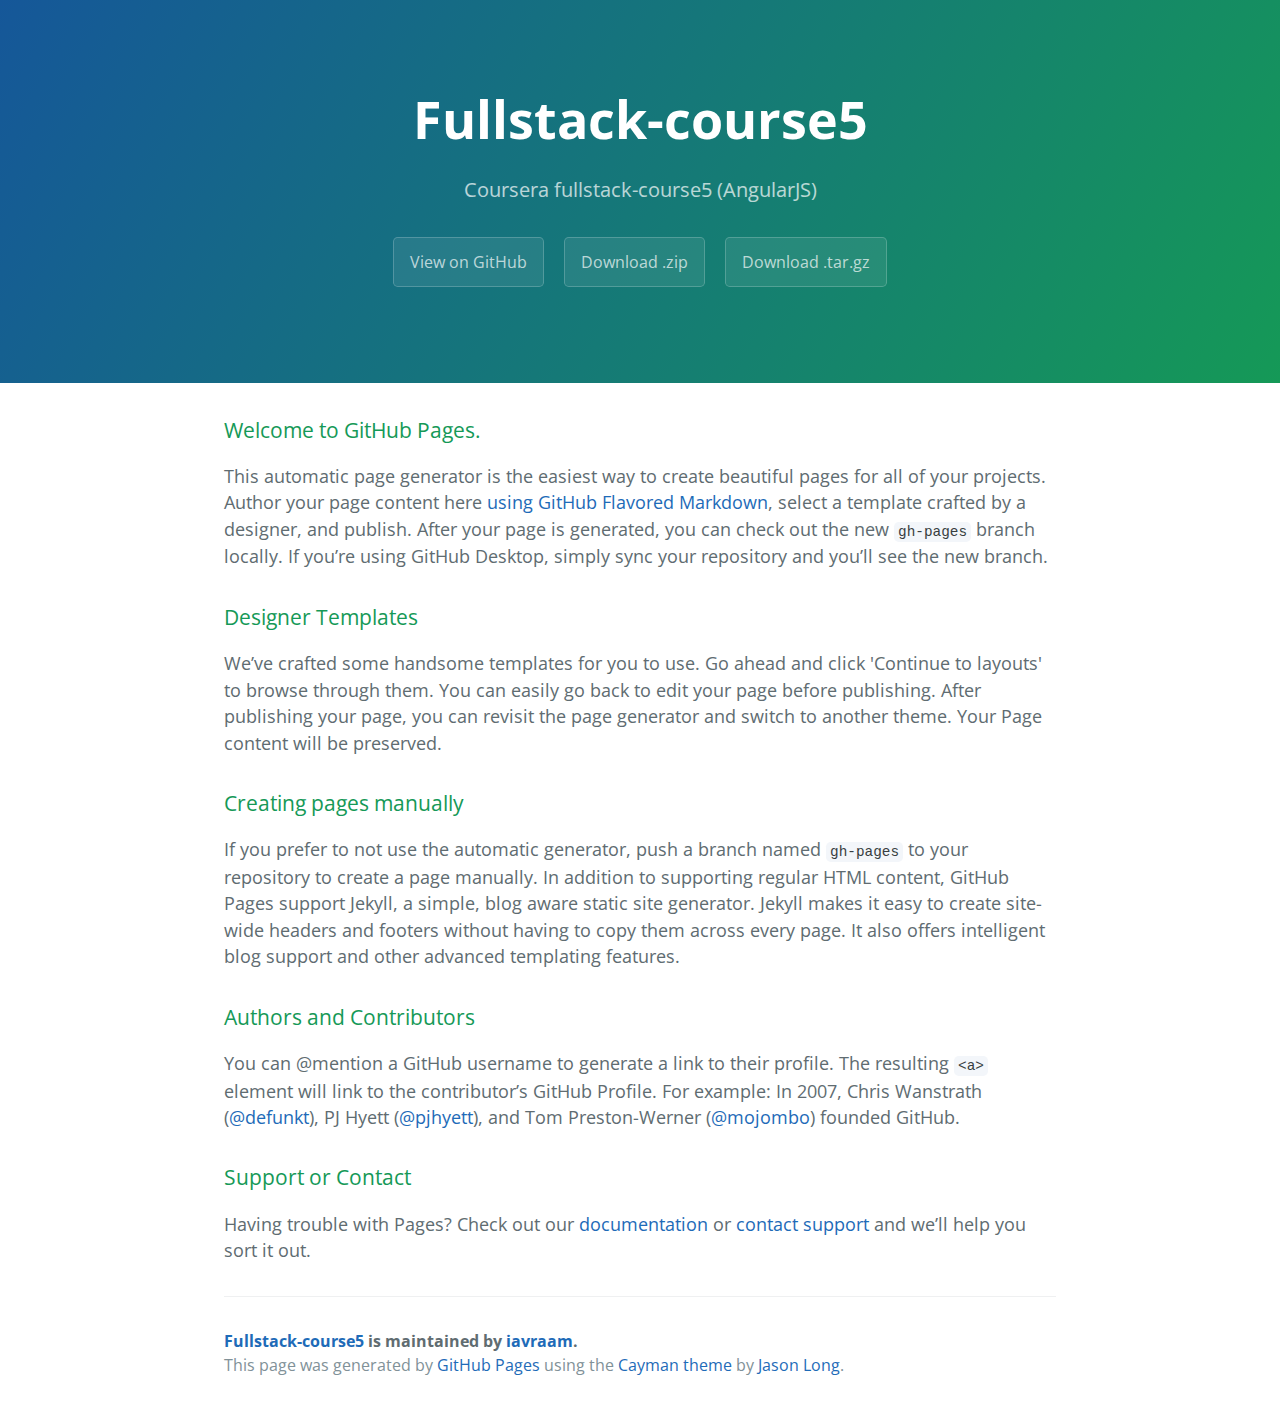
<file: index.html>
<!DOCTYPE html>
<html lang="en-us">
  <head>
    <meta charset="UTF-8">
    <title>Fullstack-course5 by iavraam</title>
    <meta name="viewport" content="width=device-width, initial-scale=1">
    <link rel="stylesheet" type="text/css" href="stylesheets/normalize.css" media="screen">
    <link href='https://fonts.googleapis.com/css?family=Open+Sans:400,700' rel='stylesheet' type='text/css'>
    <link rel="stylesheet" type="text/css" href="stylesheets/stylesheet.css" media="screen">
    <link rel="stylesheet" type="text/css" href="stylesheets/github-light.css" media="screen">
  </head>
  <body>
    <section class="page-header">
      <h1 class="project-name">Fullstack-course5</h1>
      <h2 class="project-tagline">Coursera fullstack-course5 (AngularJS)</h2>
      <a href="https://github.com/iavraam/fullstack-course5" class="btn">View on GitHub</a>
      <a href="https://github.com/iavraam/fullstack-course5/zipball/master" class="btn">Download .zip</a>
      <a href="https://github.com/iavraam/fullstack-course5/tarball/master" class="btn">Download .tar.gz</a>
    </section>

    <section class="main-content">
      <h3>
<a id="welcome-to-github-pages" class="anchor" href="#welcome-to-github-pages" aria-hidden="true"><span aria-hidden="true" class="octicon octicon-link"></span></a>Welcome to GitHub Pages.</h3>

<p>This automatic page generator is the easiest way to create beautiful pages for all of your projects. Author your page content here <a href="https://guides.github.com/features/mastering-markdown/">using GitHub Flavored Markdown</a>, select a template crafted by a designer, and publish. After your page is generated, you can check out the new <code>gh-pages</code> branch locally. If you’re using GitHub Desktop, simply sync your repository and you’ll see the new branch.</p>

<h3>
<a id="designer-templates" class="anchor" href="#designer-templates" aria-hidden="true"><span aria-hidden="true" class="octicon octicon-link"></span></a>Designer Templates</h3>

<p>We’ve crafted some handsome templates for you to use. Go ahead and click 'Continue to layouts' to browse through them. You can easily go back to edit your page before publishing. After publishing your page, you can revisit the page generator and switch to another theme. Your Page content will be preserved.</p>

<h3>
<a id="creating-pages-manually" class="anchor" href="#creating-pages-manually" aria-hidden="true"><span aria-hidden="true" class="octicon octicon-link"></span></a>Creating pages manually</h3>

<p>If you prefer to not use the automatic generator, push a branch named <code>gh-pages</code> to your repository to create a page manually. In addition to supporting regular HTML content, GitHub Pages support Jekyll, a simple, blog aware static site generator. Jekyll makes it easy to create site-wide headers and footers without having to copy them across every page. It also offers intelligent blog support and other advanced templating features.</p>

<h3>
<a id="authors-and-contributors" class="anchor" href="#authors-and-contributors" aria-hidden="true"><span aria-hidden="true" class="octicon octicon-link"></span></a>Authors and Contributors</h3>

<p>You can @mention a GitHub username to generate a link to their profile. The resulting <code>&lt;a&gt;</code> element will link to the contributor’s GitHub Profile. For example: In 2007, Chris Wanstrath (<a href="https://github.com/defunkt" class="user-mention">@defunkt</a>), PJ Hyett (<a href="https://github.com/pjhyett" class="user-mention">@pjhyett</a>), and Tom Preston-Werner (<a href="https://github.com/mojombo" class="user-mention">@mojombo</a>) founded GitHub.</p>

<h3>
<a id="support-or-contact" class="anchor" href="#support-or-contact" aria-hidden="true"><span aria-hidden="true" class="octicon octicon-link"></span></a>Support or Contact</h3>

<p>Having trouble with Pages? Check out our <a href="https://help.github.com/pages">documentation</a> or <a href="https://github.com/contact">contact support</a> and we’ll help you sort it out.</p>

      <footer class="site-footer">
        <span class="site-footer-owner"><a href="https://github.com/iavraam/fullstack-course5">Fullstack-course5</a> is maintained by <a href="https://github.com/iavraam">iavraam</a>.</span>

        <span class="site-footer-credits">This page was generated by <a href="https://pages.github.com">GitHub Pages</a> using the <a href="https://github.com/jasonlong/cayman-theme">Cayman theme</a> by <a href="https://twitter.com/jasonlong">Jason Long</a>.</span>
      </footer>

    </section>

  
  </body>
</html>
</file>
<file: stylesheets/stylesheet.css>
* {
  box-sizing: border-box; }

body {
  padding: 0;
  margin: 0;
  font-family: "Open Sans", "Helvetica Neue", Helvetica, Arial, sans-serif;
  font-size: 16px;
  line-height: 1.5;
  color: #606c71; }

a {
  color: #1e6bb8;
  text-decoration: none; }
  a:hover {
    text-decoration: underline; }

.btn {
  display: inline-block;
  margin-bottom: 1rem;
  color: rgba(255, 255, 255, 0.7);
  background-color: rgba(255, 255, 255, 0.08);
  border-color: rgba(255, 255, 255, 0.2);
  border-style: solid;
  border-width: 1px;
  border-radius: 0.3rem;
  transition: color 0.2s, background-color 0.2s, border-color 0.2s; }
  .btn + .btn {
    margin-left: 1rem; }

.btn:hover {
  color: rgba(255, 255, 255, 0.8);
  text-decoration: none;
  background-color: rgba(255, 255, 255, 0.2);
  border-color: rgba(255, 255, 255, 0.3); }

@media screen and (min-width: 64em) {
  .btn {
    padding: 0.75rem 1rem; } }

@media screen and (min-width: 42em) and (max-width: 64em) {
  .btn {
    padding: 0.6rem 0.9rem;
    font-size: 0.9rem; } }

@media screen and (max-width: 42em) {
  .btn {
    display: block;
    width: 100%;
    padding: 0.75rem;
    font-size: 0.9rem; }
    .btn + .btn {
      margin-top: 1rem;
      margin-left: 0; } }

.page-header {
  color: #fff;
  text-align: center;
  background-color: #159957;
  background-image: linear-gradient(120deg, #155799, #159957); }

@media screen and (min-width: 64em) {
  .page-header {
    padding: 5rem 6rem; } }

@media screen and (min-width: 42em) and (max-width: 64em) {
  .page-header {
    padding: 3rem 4rem; } }

@media screen and (max-width: 42em) {
  .page-header {
    padding: 2rem 1rem; } }

.project-name {
  margin-top: 0;
  margin-bottom: 0.1rem; }

@media screen and (min-width: 64em) {
  .project-name {
    font-size: 3.25rem; } }

@media screen and (min-width: 42em) and (max-width: 64em) {
  .project-name {
    font-size: 2.25rem; } }

@media screen and (max-width: 42em) {
  .project-name {
    font-size: 1.75rem; } }

.project-tagline {
  margin-bottom: 2rem;
  font-weight: normal;
  opacity: 0.7; }

@media screen and (min-width: 64em) {
  .project-tagline {
    font-size: 1.25rem; } }

@media screen and (min-width: 42em) and (max-width: 64em) {
  .project-tagline {
    font-size: 1.15rem; } }

@media screen and (max-width: 42em) {
  .project-tagline {
    font-size: 1rem; } }

.main-content :first-child {
  margin-top: 0; }
.main-content img {
  max-width: 100%; }
.main-content h1, .main-content h2, .main-content h3, .main-content h4, .main-content h5, .main-content h6 {
  margin-top: 2rem;
  margin-bottom: 1rem;
  font-weight: normal;
  color: #159957; }
.main-content p {
  margin-bottom: 1em; }
.main-content code {
  padding: 2px 4px;
  font-family: Consolas, "Liberation Mono", Menlo, Courier, monospace;
  font-size: 0.9rem;
  color: #383e41;
  background-color: #f3f6fa;
  border-radius: 0.3rem; }
.main-content pre {
  padding: 0.8rem;
  margin-top: 0;
  margin-bottom: 1rem;
  font: 1rem Consolas, "Liberation Mono", Menlo, Courier, monospace;
  color: #567482;
  word-wrap: normal;
  background-color: #f3f6fa;
  border: solid 1px #dce6f0;
  border-radius: 0.3rem; }
  .main-content pre > code {
    padding: 0;
    margin: 0;
    font-size: 0.9rem;
    color: #567482;
    word-break: normal;
    white-space: pre;
    background: transparent;
    border: 0; }
.main-content .highlight {
  margin-bottom: 1rem; }
  .main-content .highlight pre {
    margin-bottom: 0;
    word-break: normal; }
.main-content .highlight pre, .main-content pre {
  padding: 0.8rem;
  overflow: auto;
  font-size: 0.9rem;
  line-height: 1.45;
  border-radius: 0.3rem; }
.main-content pre code, .main-content pre tt {
  display: inline;
  max-width: initial;
  padding: 0;
  margin: 0;
  overflow: initial;
  line-height: inherit;
  word-wrap: normal;
  background-color: transparent;
  border: 0; }
  .main-content pre code:before, .main-content pre code:after, .main-content pre tt:before, .main-content pre tt:after {
    content: normal; }
.main-content ul, .main-content ol {
  margin-top: 0; }
.main-content blockquote {
  padding: 0 1rem;
  margin-left: 0;
  color: #819198;
  border-left: 0.3rem solid #dce6f0; }
  .main-content blockquote > :first-child {
    margin-top: 0; }
  .main-content blockquote > :last-child {
    margin-bottom: 0; }
.main-content table {
  display: block;
  width: 100%;
  overflow: auto;
  word-break: normal;
  word-break: keep-all; }
  .main-content table th {
    font-weight: bold; }
  .main-content table th, .main-content table td {
    padding: 0.5rem 1rem;
    border: 1px solid #e9ebec; }
.main-content dl {
  padding: 0; }
  .main-content dl dt {
    padding: 0;
    margin-top: 1rem;
    font-size: 1rem;
    font-weight: bold; }
  .main-content dl dd {
    padding: 0;
    margin-bottom: 1rem; }
.main-content hr {
  height: 2px;
  padding: 0;
  margin: 1rem 0;
  background-color: #eff0f1;
  border: 0; }

@media screen and (min-width: 64em) {
  .main-content {
    max-width: 64rem;
    padding: 2rem 6rem;
    margin: 0 auto;
    font-size: 1.1rem; } }

@media screen and (min-width: 42em) and (max-width: 64em) {
  .main-content {
    padding: 2rem 4rem;
    font-size: 1.1rem; } }

@media screen and (max-width: 42em) {
  .main-content {
    padding: 2rem 1rem;
    font-size: 1rem; } }

.site-footer {
  padding-top: 2rem;
  margin-top: 2rem;
  border-top: solid 1px #eff0f1; }

.site-footer-owner {
  display: block;
  font-weight: bold; }

.site-footer-credits {
  color: #819198; }

@media screen and (min-width: 64em) {
  .site-footer {
    font-size: 1rem; } }

@media screen and (min-width: 42em) and (max-width: 64em) {
  .site-footer {
    font-size: 1rem; } }

@media screen and (max-width: 42em) {
  .site-footer {
    font-size: 0.9rem; } }
</file>
<file: stylesheets/github-light.css>
/*
The MIT License (MIT)

Copyright (c) 2016 GitHub, Inc.

Permission is hereby granted, free of charge, to any person obtaining a copy
of this software and associated documentation files (the "Software"), to deal
in the Software without restriction, including without limitation the rights
to use, copy, modify, merge, publish, distribute, sublicense, and/or sell
copies of the Software, and to permit persons to whom the Software is
furnished to do so, subject to the following conditions:

The above copyright notice and this permission notice shall be included in all
copies or substantial portions of the Software.

THE SOFTWARE IS PROVIDED "AS IS", WITHOUT WARRANTY OF ANY KIND, EXPRESS OR
IMPLIED, INCLUDING BUT NOT LIMITED TO THE WARRANTIES OF MERCHANTABILITY,
FITNESS FOR A PARTICULAR PURPOSE AND NONINFRINGEMENT. IN NO EVENT SHALL THE
AUTHORS OR COPYRIGHT HOLDERS BE LIABLE FOR ANY CLAIM, DAMAGES OR OTHER
LIABILITY, WHETHER IN AN ACTION OF CONTRACT, TORT OR OTHERWISE, ARISING FROM,
OUT OF OR IN CONNECTION WITH THE SOFTWARE OR THE USE OR OTHER DEALINGS IN THE
SOFTWARE.

*/

.pl-c /* comment */ {
  color: #969896;
}

.pl-c1 /* constant, variable.other.constant, support, meta.property-name, support.constant, support.variable, meta.module-reference, markup.raw, meta.diff.header */,
.pl-s .pl-v /* string variable */ {
  color: #0086b3;
}

.pl-e /* entity */,
.pl-en /* entity.name */ {
  color: #795da3;
}

.pl-smi /* variable.parameter.function, storage.modifier.package, storage.modifier.import, storage.type.java, variable.other */,
.pl-s .pl-s1 /* string source */ {
  color: #333;
}

.pl-ent /* entity.name.tag */ {
  color: #63a35c;
}

.pl-k /* keyword, storage, storage.type */ {
  color: #a71d5d;
}

.pl-s /* string */,
.pl-pds /* punctuation.definition.string, string.regexp.character-class */,
.pl-s .pl-pse .pl-s1 /* string punctuation.section.embedded source */,
.pl-sr /* string.regexp */,
.pl-sr .pl-cce /* string.regexp constant.character.escape */,
.pl-sr .pl-sre /* string.regexp source.ruby.embedded */,
.pl-sr .pl-sra /* string.regexp string.regexp.arbitrary-repitition */ {
  color: #183691;
}

.pl-v /* variable */ {
  color: #ed6a43;
}

.pl-id /* invalid.deprecated */ {
  color: #b52a1d;
}

.pl-ii /* invalid.illegal */ {
  color: #f8f8f8;
  background-color: #b52a1d;
}

.pl-sr .pl-cce /* string.regexp constant.character.escape */ {
  font-weight: bold;
  color: #63a35c;
}

.pl-ml /* markup.list */ {
  color: #693a17;
}

.pl-mh /* markup.heading */,
.pl-mh .pl-en /* markup.heading entity.name */,
.pl-ms /* meta.separator */ {
  font-weight: bold;
  color: #1d3e81;
}

.pl-mq /* markup.quote */ {
  color: #008080;
}

.pl-mi /* markup.italic */ {
  font-style: italic;
  color: #333;
}

.pl-mb /* markup.bold */ {
  font-weight: bold;
  color: #333;
}

.pl-md /* markup.deleted, meta.diff.header.from-file */ {
  color: #bd2c00;
  background-color: #ffecec;
}

.pl-mi1 /* markup.inserted, meta.diff.header.to-file */ {
  color: #55a532;
  background-color: #eaffea;
}

.pl-mdr /* meta.diff.range */ {
  font-weight: bold;
  color: #795da3;
}

.pl-mo /* meta.output */ {
  color: #1d3e81;
}
</file>
